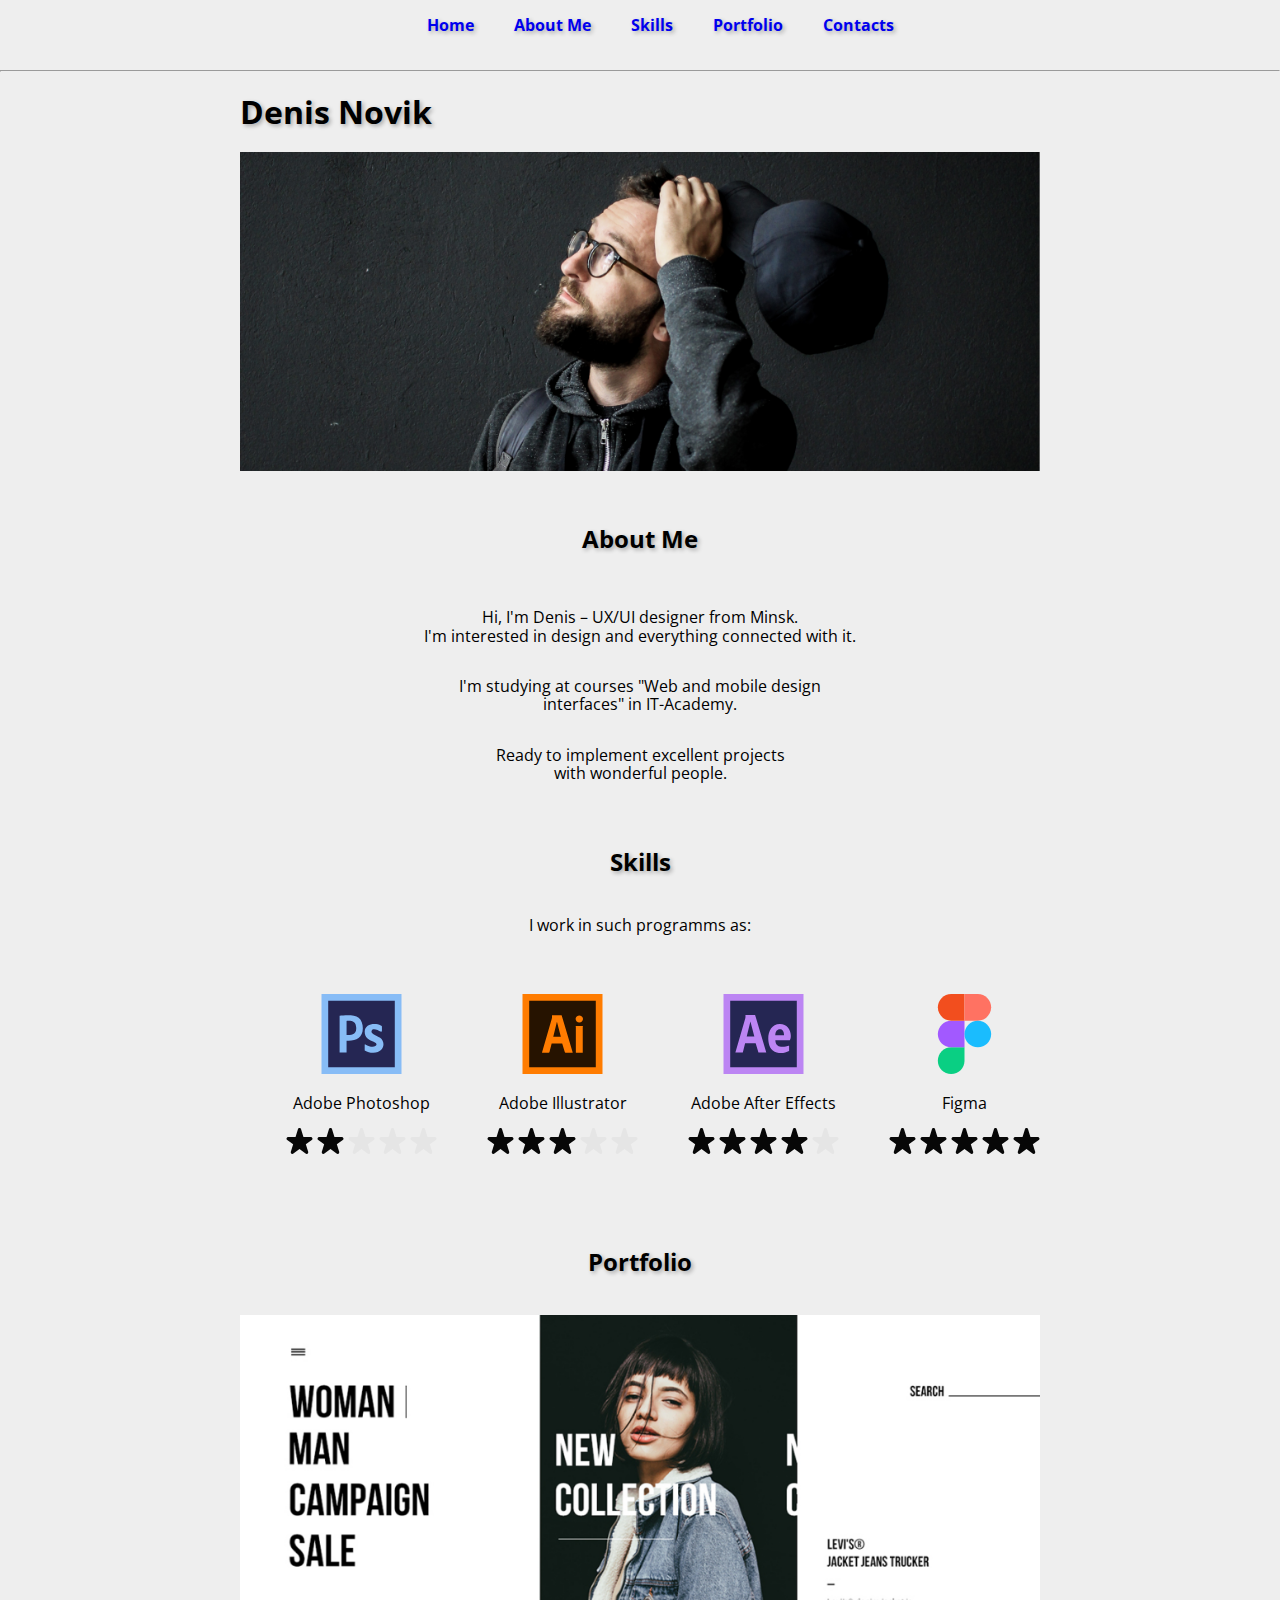
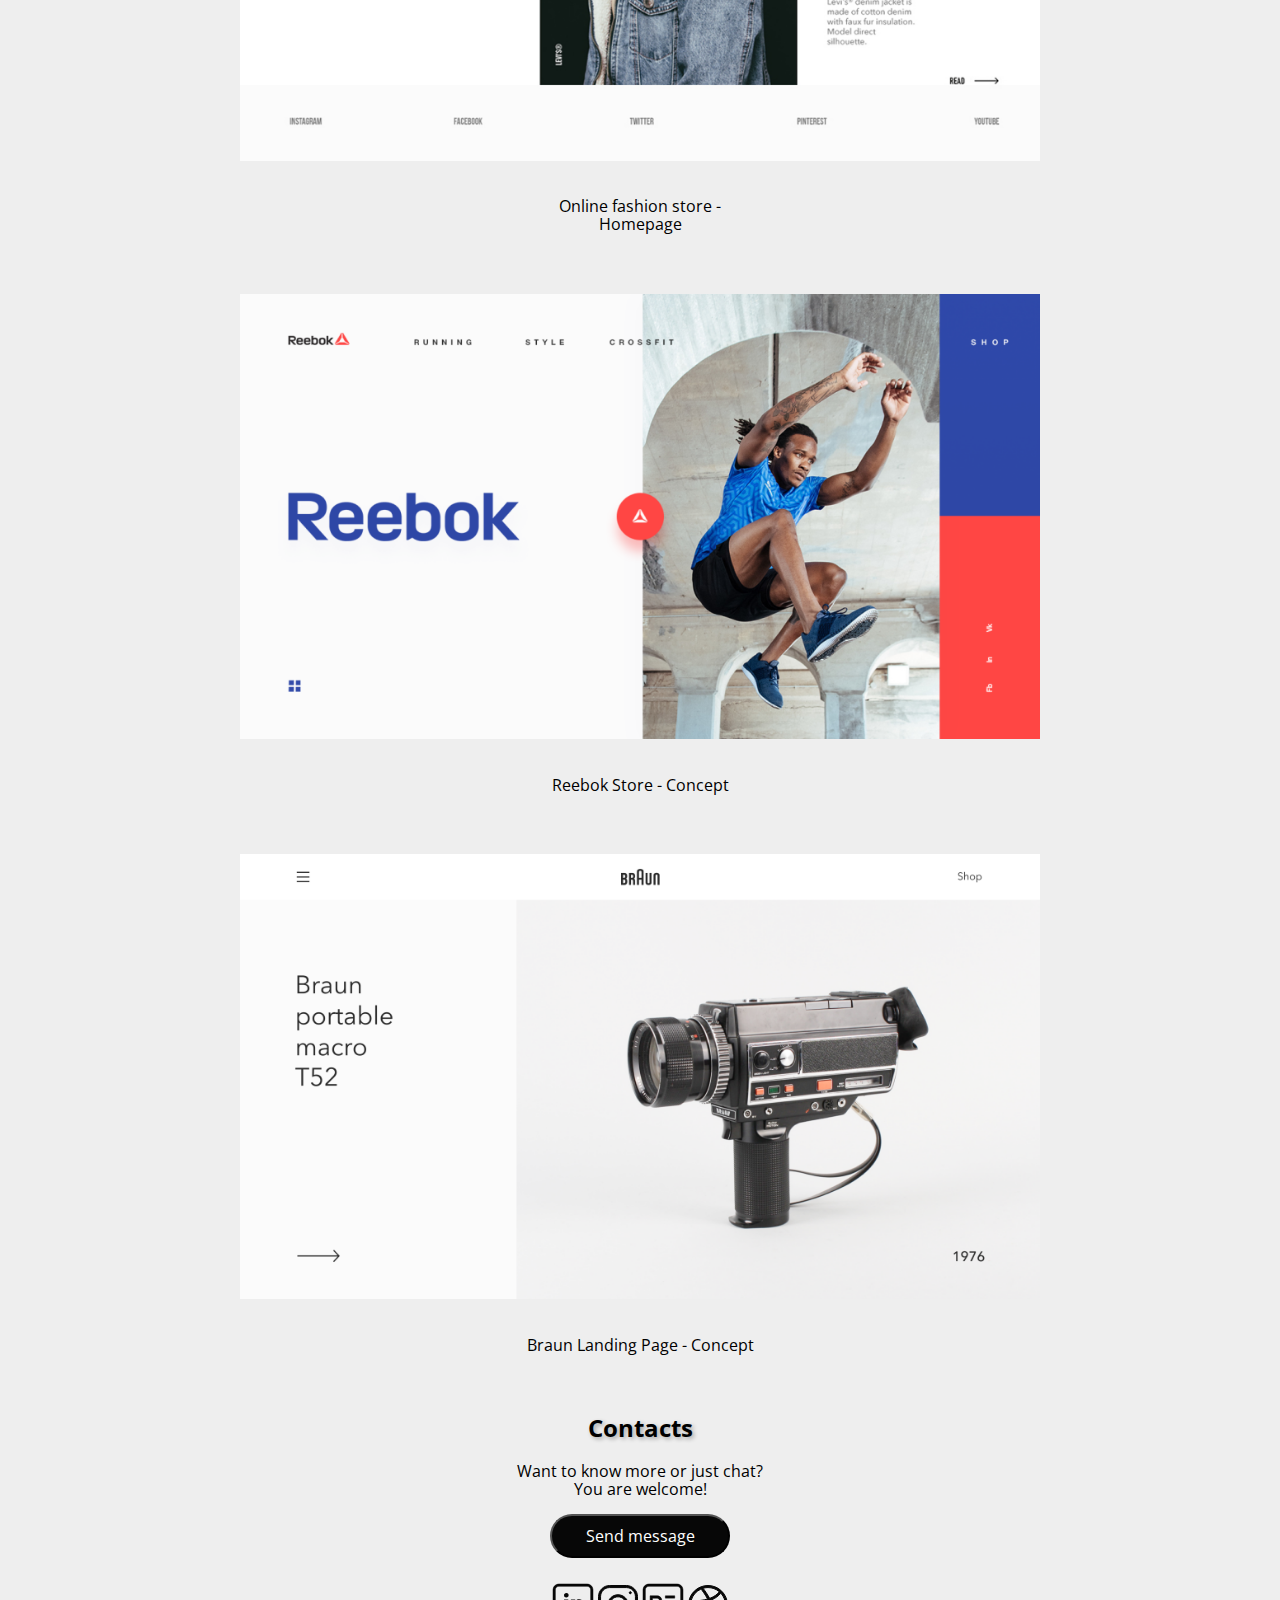
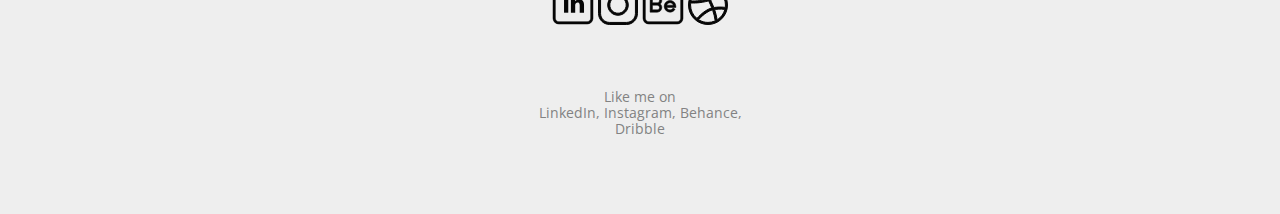
<file: index.html>
<!DOCTYPE html>
<html lang="en">
<head>
    <meta charset="UTF-8">
    <meta name="viewport" content="width=device-width, initial-scale=1.0">
    <title>Document</title>
    <link rel="stylesheet" href="normalise.css">
    <link rel="stylesheet" href="style.css">
    <link rel="preconnect" href="https://fonts.googleapis.com">
    <link rel="preconnect" href="https://fonts.gstatic.com" crossorigin>
    <link href="https://fonts.googleapis.com/css2?family=Open+Sans:ital,wght@0,300..800;1,300..800&display=swap" rel="stylesheet">
</head>

<body> 
    <header>
        <nav class="navbar">
            <ul class="navbar-menu">
                <li class="navbar-item"><a href="#home">Home</a></li>
                <li class="navbar-item"><a href="#about_me">About Me</a></li>  
                <li class="navbar-item"><a href="#skills">Skills</a></li>
                <li class="navbar-item"><a href="#portfolio">Portfolio</a></li>
                <li class="navbar-item"><a href="#contacts">Contacts</a></li>
            </ul>
        </nav>
    </header> 
    
    <hr>

    <main>
        <div class="about-me" id="about me">
            <h1>Denis Novik</h1>
            <img src="./Images/photox940.png" alt="Denis Novik photo" class="profile-photo">
            
            <div class="about-me-text">
                <h2 class="div-heading">About Me</h2> 
                <p class="about-me-paragraph">Hi, I'm Denis – UX/UI designer from Minsk. <br>
                    I'm interested in design and everything connected with it.
                </p>

                <p class="about-me-paragraph">I'm studying at courses "Web and mobile design <br> interfaces" in IT-Academy.
                </p>

                <p class="about-me-paragraph">Ready to implement excellent projects <br> with wonderful people.</p>
            </div>
        </div>
        <div class="skills-block" id="skills">
            <h2 class="div-heading">Skills</h2>
            <p class="skills-block-parapraph">I work in such programms as:</p>
            <div class="skill-container">
                <ul class="skills-list">
                    <div>
                        <li class="skills-list-item">
                            <img src="./Images/Figma.svg" alt="Figma-logo">
                            <p>Figma</p>
                            <svg width="27" height="26" viewBox="0 0 27 26" fill="none" xmlns="http://www.w3.org/2000/svg">
                                <path d="M7.41471 25.6211C6.78429 26.1123 6.14017 26.1259 5.48235 25.662C4.82452 25.1982 4.60525 24.5843 4.82452 23.8203L7.16802 16.2485L1.20649 12.0329C0.54867 11.5691 0.350226 10.9551 0.611163 10.1911C0.871003 9.42715 1.39836 9.04516 2.19323 9.04516H9.55264L11.9372 1.18692C12.0743 0.804923 12.287 0.511331 12.5753 0.306144C12.8626 0.102048 13.1707 0 13.4996 0C13.8285 0 14.1366 0.102048 14.4238 0.306144C14.7122 0.511331 14.9249 0.804923 15.0619 1.18692L17.4465 9.04516H24.8059C25.6008 9.04516 26.1287 9.42715 26.3896 10.1911C26.6495 10.9551 26.4505 11.5691 25.7927 12.0329L19.8311 16.2485L22.1746 23.8203C22.3939 24.5843 22.1746 25.1982 21.5168 25.662C20.859 26.1259 20.2149 26.1123 19.5844 25.6211L13.4996 20.9962L7.41471 25.6211Z" fill="#070707"/>
                                </svg>
                            <svg width="27" height="26" viewBox="0 0 27 26" fill="none" xmlns="http://www.w3.org/2000/svg">
                                <path d="M7.41471 25.6211C6.78429 26.1123 6.14017 26.1259 5.48235 25.662C4.82452 25.1982 4.60525 24.5843 4.82452 23.8203L7.16802 16.2485L1.20649 12.0329C0.54867 11.5691 0.350226 10.9551 0.611163 10.1911C0.871003 9.42715 1.39836 9.04516 2.19323 9.04516H9.55264L11.9372 1.18692C12.0743 0.804923 12.287 0.511331 12.5753 0.306144C12.8626 0.102048 13.1707 0 13.4996 0C13.8285 0 14.1366 0.102048 14.4238 0.306144C14.7122 0.511331 14.9249 0.804923 15.0619 1.18692L17.4465 9.04516H24.8059C25.6008 9.04516 26.1287 9.42715 26.3896 10.1911C26.6495 10.9551 26.4505 11.5691 25.7927 12.0329L19.8311 16.2485L22.1746 23.8203C22.3939 24.5843 22.1746 25.1982 21.5168 25.662C20.859 26.1259 20.2149 26.1123 19.5844 25.6211L13.4996 20.9962L7.41471 25.6211Z" fill="#070707"/>
                                </svg>
                            <svg width="27" height="26" viewBox="0 0 27 26" fill="none" xmlns="http://www.w3.org/2000/svg">
                                <path d="M7.41471 25.6211C6.78429 26.1123 6.14017 26.1259 5.48235 25.662C4.82452 25.1982 4.60525 24.5843 4.82452 23.8203L7.16802 16.2485L1.20649 12.0329C0.54867 11.5691 0.350226 10.9551 0.611163 10.1911C0.871003 9.42715 1.39836 9.04516 2.19323 9.04516H9.55264L11.9372 1.18692C12.0743 0.804923 12.287 0.511331 12.5753 0.306144C12.8626 0.102048 13.1707 0 13.4996 0C13.8285 0 14.1366 0.102048 14.4238 0.306144C14.7122 0.511331 14.9249 0.804923 15.0619 1.18692L17.4465 9.04516H24.8059C25.6008 9.04516 26.1287 9.42715 26.3896 10.1911C26.6495 10.9551 26.4505 11.5691 25.7927 12.0329L19.8311 16.2485L22.1746 23.8203C22.3939 24.5843 22.1746 25.1982 21.5168 25.662C20.859 26.1259 20.2149 26.1123 19.5844 25.6211L13.4996 20.9962L7.41471 25.6211Z" fill="#070707"/>
                                </svg>
                            <svg width="27" height="26" viewBox="0 0 27 26" fill="none" xmlns="http://www.w3.org/2000/svg">
                                <path d="M7.41471 25.6211C6.78429 26.1123 6.14017 26.1259 5.48235 25.662C4.82452 25.1982 4.60525 24.5843 4.82452 23.8203L7.16802 16.2485L1.20649 12.0329C0.54867 11.5691 0.350226 10.9551 0.611163 10.1911C0.871003 9.42715 1.39836 9.04516 2.19323 9.04516H9.55264L11.9372 1.18692C12.0743 0.804923 12.287 0.511331 12.5753 0.306144C12.8626 0.102048 13.1707 0 13.4996 0C13.8285 0 14.1366 0.102048 14.4238 0.306144C14.7122 0.511331 14.9249 0.804923 15.0619 1.18692L17.4465 9.04516H24.8059C25.6008 9.04516 26.1287 9.42715 26.3896 10.1911C26.6495 10.9551 26.4505 11.5691 25.7927 12.0329L19.8311 16.2485L22.1746 23.8203C22.3939 24.5843 22.1746 25.1982 21.5168 25.662C20.859 26.1259 20.2149 26.1123 19.5844 25.6211L13.4996 20.9962L7.41471 25.6211Z" fill="#070707"/>
                                </svg>
                            <svg width="27" height="26" viewBox="0 0 27 26" fill="none" xmlns="http://www.w3.org/2000/svg">
                                <path d="M7.41471 25.6211C6.78429 26.1123 6.14017 26.1259 5.48235 25.662C4.82452 25.1982 4.60525 24.5843 4.82452 23.8203L7.16802 16.2485L1.20649 12.0329C0.54867 11.5691 0.350226 10.9551 0.611163 10.1911C0.871003 9.42715 1.39836 9.04516 2.19323 9.04516H9.55264L11.9372 1.18692C12.0743 0.804923 12.287 0.511331 12.5753 0.306144C12.8626 0.102048 13.1707 0 13.4996 0C13.8285 0 14.1366 0.102048 14.4238 0.306144C14.7122 0.511331 14.9249 0.804923 15.0619 1.18692L17.4465 9.04516H24.8059C25.6008 9.04516 26.1287 9.42715 26.3896 10.1911C26.6495 10.9551 26.4505 11.5691 25.7927 12.0329L19.8311 16.2485L22.1746 23.8203C22.3939 24.5843 22.1746 25.1982 21.5168 25.662C20.859 26.1259 20.2149 26.1123 19.5844 25.6211L13.4996 20.9962L7.41471 25.6211Z" fill="#070707"/>
                                </svg>
                        </li>
                    </div>
                    <div>
                        <li class="skills-list-item">
                            <img src="./Images/Ae.svg" alt="Adobe After Effects logo">
                            <p>Adobe After Effects</p>
                            <svg width="27" height="26" viewBox="0 0 27 26" fill="none" xmlns="http://www.w3.org/2000/svg">
                                <path d="M7.41471 25.6211C6.78429 26.1123 6.14017 26.1259 5.48235 25.662C4.82452 25.1982 4.60525 24.5843 4.82452 23.8203L7.16802 16.2485L1.20649 12.0329C0.54867 11.5691 0.350226 10.9551 0.611163 10.1911C0.871003 9.42715 1.39836 9.04516 2.19323 9.04516H9.55264L11.9372 1.18692C12.0743 0.804923 12.287 0.511331 12.5753 0.306144C12.8626 0.102048 13.1707 0 13.4996 0C13.8285 0 14.1366 0.102048 14.4238 0.306144C14.7122 0.511331 14.9249 0.804923 15.0619 1.18692L17.4465 9.04516H24.8059C25.6008 9.04516 26.1287 9.42715 26.3896 10.1911C26.6495 10.9551 26.4505 11.5691 25.7927 12.0329L19.8311 16.2485L22.1746 23.8203C22.3939 24.5843 22.1746 25.1982 21.5168 25.662C20.859 26.1259 20.2149 26.1123 19.5844 25.6211L13.4996 20.9962L7.41471 25.6211Z" fill="#070707"/>
                                </svg>
                            <svg width="27" height="26" viewBox="0 0 27 26" fill="none" xmlns="http://www.w3.org/2000/svg">
                                <path d="M7.41471 25.6211C6.78429 26.1123 6.14017 26.1259 5.48235 25.662C4.82452 25.1982 4.60525 24.5843 4.82452 23.8203L7.16802 16.2485L1.20649 12.0329C0.54867 11.5691 0.350226 10.9551 0.611163 10.1911C0.871003 9.42715 1.39836 9.04516 2.19323 9.04516H9.55264L11.9372 1.18692C12.0743 0.804923 12.287 0.511331 12.5753 0.306144C12.8626 0.102048 13.1707 0 13.4996 0C13.8285 0 14.1366 0.102048 14.4238 0.306144C14.7122 0.511331 14.9249 0.804923 15.0619 1.18692L17.4465 9.04516H24.8059C25.6008 9.04516 26.1287 9.42715 26.3896 10.1911C26.6495 10.9551 26.4505 11.5691 25.7927 12.0329L19.8311 16.2485L22.1746 23.8203C22.3939 24.5843 22.1746 25.1982 21.5168 25.662C20.859 26.1259 20.2149 26.1123 19.5844 25.6211L13.4996 20.9962L7.41471 25.6211Z" fill="#070707"/>
                                </svg>
                            <svg width="27" height="26" viewBox="0 0 27 26" fill="none" xmlns="http://www.w3.org/2000/svg">
                                <path d="M7.41471 25.6211C6.78429 26.1123 6.14017 26.1259 5.48235 25.662C4.82452 25.1982 4.60525 24.5843 4.82452 23.8203L7.16802 16.2485L1.20649 12.0329C0.54867 11.5691 0.350226 10.9551 0.611163 10.1911C0.871003 9.42715 1.39836 9.04516 2.19323 9.04516H9.55264L11.9372 1.18692C12.0743 0.804923 12.287 0.511331 12.5753 0.306144C12.8626 0.102048 13.1707 0 13.4996 0C13.8285 0 14.1366 0.102048 14.4238 0.306144C14.7122 0.511331 14.9249 0.804923 15.0619 1.18692L17.4465 9.04516H24.8059C25.6008 9.04516 26.1287 9.42715 26.3896 10.1911C26.6495 10.9551 26.4505 11.5691 25.7927 12.0329L19.8311 16.2485L22.1746 23.8203C22.3939 24.5843 22.1746 25.1982 21.5168 25.662C20.859 26.1259 20.2149 26.1123 19.5844 25.6211L13.4996 20.9962L7.41471 25.6211Z" fill="#070707"/>
                                </svg>
                            <svg width="27" height="26" viewBox="0 0 27 26" fill="none" xmlns="http://www.w3.org/2000/svg">
                                <path d="M7.41471 25.6211C6.78429 26.1123 6.14017 26.1259 5.48235 25.662C4.82452 25.1982 4.60525 24.5843 4.82452 23.8203L7.16802 16.2485L1.20649 12.0329C0.54867 11.5691 0.350226 10.9551 0.611163 10.1911C0.871003 9.42715 1.39836 9.04516 2.19323 9.04516H9.55264L11.9372 1.18692C12.0743 0.804923 12.287 0.511331 12.5753 0.306144C12.8626 0.102048 13.1707 0 13.4996 0C13.8285 0 14.1366 0.102048 14.4238 0.306144C14.7122 0.511331 14.9249 0.804923 15.0619 1.18692L17.4465 9.04516H24.8059C25.6008 9.04516 26.1287 9.42715 26.3896 10.1911C26.6495 10.9551 26.4505 11.5691 25.7927 12.0329L19.8311 16.2485L22.1746 23.8203C22.3939 24.5843 22.1746 25.1982 21.5168 25.662C20.859 26.1259 20.2149 26.1123 19.5844 25.6211L13.4996 20.9962L7.41471 25.6211Z" fill="#070707"/>
                                </svg>
                            <svg width="27" height="26" viewBox="0 0 27 26" fill="none" xmlns="http://www.w3.org/2000/svg">
                                <path d="M7.41471 25.6211C6.78429 26.1123 6.14017 26.1259 5.48235 25.662C4.82452 25.1982 4.60525 24.5843 4.82452 23.8203L7.16802 16.2485L1.20649 12.0329C0.54867 11.5691 0.350226 10.9551 0.611163 10.1911C0.871003 9.42715 1.39836 9.04516 2.19323 9.04516H9.55264L11.9372 1.18692C12.0743 0.804923 12.287 0.511331 12.5753 0.306144C12.8626 0.102048 13.1707 0 13.4996 0C13.8285 0 14.1366 0.102048 14.4238 0.306144C14.7122 0.511331 14.9249 0.804923 15.0619 1.18692L17.4465 9.04516H24.8059C25.6008 9.04516 26.1287 9.42715 26.3896 10.1911C26.6495 10.9551 26.4505 11.5691 25.7927 12.0329L19.8311 16.2485L22.1746 23.8203C22.3939 24.5843 22.1746 25.1982 21.5168 25.662C20.859 26.1259 20.2149 26.1123 19.5844 25.6211L13.4996 20.9962L7.41471 25.6211Z" fill="#E5E5E5"/>
                                </svg>                                      
                        </li>
                    </div>

                    <div>
                        <li class="skills-list-item">
                            <img src="./Images/Ai.svg" alt="Adobe Illustrator logo">
                            <p>Adobe Illustrator</p>
                            <svg width="27" height="26" viewBox="0 0 27 26" fill="none" xmlns="http://www.w3.org/2000/svg">
                                <path d="M7.41471 25.6211C6.78429 26.1123 6.14017 26.1259 5.48235 25.662C4.82452 25.1982 4.60525 24.5843 4.82452 23.8203L7.16802 16.2485L1.20649 12.0329C0.54867 11.5691 0.350226 10.9551 0.611163 10.1911C0.871003 9.42715 1.39836 9.04516 2.19323 9.04516H9.55264L11.9372 1.18692C12.0743 0.804923 12.287 0.511331 12.5753 0.306144C12.8626 0.102048 13.1707 0 13.4996 0C13.8285 0 14.1366 0.102048 14.4238 0.306144C14.7122 0.511331 14.9249 0.804923 15.0619 1.18692L17.4465 9.04516H24.8059C25.6008 9.04516 26.1287 9.42715 26.3896 10.1911C26.6495 10.9551 26.4505 11.5691 25.7927 12.0329L19.8311 16.2485L22.1746 23.8203C22.3939 24.5843 22.1746 25.1982 21.5168 25.662C20.859 26.1259 20.2149 26.1123 19.5844 25.6211L13.4996 20.9962L7.41471 25.6211Z" fill="#070707"/>
                                </svg>
                            <svg width="27" height="26" viewBox="0 0 27 26" fill="none" xmlns="http://www.w3.org/2000/svg">
                                <path d="M7.41471 25.6211C6.78429 26.1123 6.14017 26.1259 5.48235 25.662C4.82452 25.1982 4.60525 24.5843 4.82452 23.8203L7.16802 16.2485L1.20649 12.0329C0.54867 11.5691 0.350226 10.9551 0.611163 10.1911C0.871003 9.42715 1.39836 9.04516 2.19323 9.04516H9.55264L11.9372 1.18692C12.0743 0.804923 12.287 0.511331 12.5753 0.306144C12.8626 0.102048 13.1707 0 13.4996 0C13.8285 0 14.1366 0.102048 14.4238 0.306144C14.7122 0.511331 14.9249 0.804923 15.0619 1.18692L17.4465 9.04516H24.8059C25.6008 9.04516 26.1287 9.42715 26.3896 10.1911C26.6495 10.9551 26.4505 11.5691 25.7927 12.0329L19.8311 16.2485L22.1746 23.8203C22.3939 24.5843 22.1746 25.1982 21.5168 25.662C20.859 26.1259 20.2149 26.1123 19.5844 25.6211L13.4996 20.9962L7.41471 25.6211Z" fill="#070707"/>
                                </svg>
                            <svg width="27" height="26" viewBox="0 0 27 26" fill="none" xmlns="http://www.w3.org/2000/svg">
                                <path d="M7.41471 25.6211C6.78429 26.1123 6.14017 26.1259 5.48235 25.662C4.82452 25.1982 4.60525 24.5843 4.82452 23.8203L7.16802 16.2485L1.20649 12.0329C0.54867 11.5691 0.350226 10.9551 0.611163 10.1911C0.871003 9.42715 1.39836 9.04516 2.19323 9.04516H9.55264L11.9372 1.18692C12.0743 0.804923 12.287 0.511331 12.5753 0.306144C12.8626 0.102048 13.1707 0 13.4996 0C13.8285 0 14.1366 0.102048 14.4238 0.306144C14.7122 0.511331 14.9249 0.804923 15.0619 1.18692L17.4465 9.04516H24.8059C25.6008 9.04516 26.1287 9.42715 26.3896 10.1911C26.6495 10.9551 26.4505 11.5691 25.7927 12.0329L19.8311 16.2485L22.1746 23.8203C22.3939 24.5843 22.1746 25.1982 21.5168 25.662C20.859 26.1259 20.2149 26.1123 19.5844 25.6211L13.4996 20.9962L7.41471 25.6211Z" fill="#070707"/>
                                </svg>
                            <svg width="27" height="26" viewBox="0 0 27 26" fill="none" xmlns="http://www.w3.org/2000/svg">
                                <path d="M7.41471 25.6211C6.78429 26.1123 6.14017 26.1259 5.48235 25.662C4.82452 25.1982 4.60525 24.5843 4.82452 23.8203L7.16802 16.2485L1.20649 12.0329C0.54867 11.5691 0.350226 10.9551 0.611163 10.1911C0.871003 9.42715 1.39836 9.04516 2.19323 9.04516H9.55264L11.9372 1.18692C12.0743 0.804923 12.287 0.511331 12.5753 0.306144C12.8626 0.102048 13.1707 0 13.4996 0C13.8285 0 14.1366 0.102048 14.4238 0.306144C14.7122 0.511331 14.9249 0.804923 15.0619 1.18692L17.4465 9.04516H24.8059C25.6008 9.04516 26.1287 9.42715 26.3896 10.1911C26.6495 10.9551 26.4505 11.5691 25.7927 12.0329L19.8311 16.2485L22.1746 23.8203C22.3939 24.5843 22.1746 25.1982 21.5168 25.662C20.859 26.1259 20.2149 26.1123 19.5844 25.6211L13.4996 20.9962L7.41471 25.6211Z" fill="#E5E5E5"/>
                                </svg>
                            <svg width="27" height="26" viewBox="0 0 27 26" fill="none" xmlns="http://www.w3.org/2000/svg">
                                <path d="M7.41471 25.6211C6.78429 26.1123 6.14017 26.1259 5.48235 25.662C4.82452 25.1982 4.60525 24.5843 4.82452 23.8203L7.16802 16.2485L1.20649 12.0329C0.54867 11.5691 0.350226 10.9551 0.611163 10.1911C0.871003 9.42715 1.39836 9.04516 2.19323 9.04516H9.55264L11.9372 1.18692C12.0743 0.804923 12.287 0.511331 12.5753 0.306144C12.8626 0.102048 13.1707 0 13.4996 0C13.8285 0 14.1366 0.102048 14.4238 0.306144C14.7122 0.511331 14.9249 0.804923 15.0619 1.18692L17.4465 9.04516H24.8059C25.6008 9.04516 26.1287 9.42715 26.3896 10.1911C26.6495 10.9551 26.4505 11.5691 25.7927 12.0329L19.8311 16.2485L22.1746 23.8203C22.3939 24.5843 22.1746 25.1982 21.5168 25.662C20.859 26.1259 20.2149 26.1123 19.5844 25.6211L13.4996 20.9962L7.41471 25.6211Z" fill="#E5E5E5"/>
                                </svg> 
                        </li>
                    </div>

                    <div>
                        <li class="skills-list-item">
                            <img src="./Images/Ps.svg" alt="Adobe Photoshop logo">    
                            <p>Adobe Photoshop</p>
                            <svg width="27" height="26" viewBox="0 0 27 26" fill="none" xmlns="http://www.w3.org/2000/svg">
                                <path d="M7.41471 25.6211C6.78429 26.1123 6.14017 26.1259 5.48235 25.662C4.82452 25.1982 4.60525 24.5843 4.82452 23.8203L7.16802 16.2485L1.20649 12.0329C0.54867 11.5691 0.350226 10.9551 0.611163 10.1911C0.871003 9.42715 1.39836 9.04516 2.19323 9.04516H9.55264L11.9372 1.18692C12.0743 0.804923 12.287 0.511331 12.5753 0.306144C12.8626 0.102048 13.1707 0 13.4996 0C13.8285 0 14.1366 0.102048 14.4238 0.306144C14.7122 0.511331 14.9249 0.804923 15.0619 1.18692L17.4465 9.04516H24.8059C25.6008 9.04516 26.1287 9.42715 26.3896 10.1911C26.6495 10.9551 26.4505 11.5691 25.7927 12.0329L19.8311 16.2485L22.1746 23.8203C22.3939 24.5843 22.1746 25.1982 21.5168 25.662C20.859 26.1259 20.2149 26.1123 19.5844 25.6211L13.4996 20.9962L7.41471 25.6211Z" fill="#070707"/>
                                </svg>
                            <svg width="27" height="26" viewBox="0 0 27 26" fill="none" xmlns="http://www.w3.org/2000/svg">
                                <path d="M7.41471 25.6211C6.78429 26.1123 6.14017 26.1259 5.48235 25.662C4.82452 25.1982 4.60525 24.5843 4.82452 23.8203L7.16802 16.2485L1.20649 12.0329C0.54867 11.5691 0.350226 10.9551 0.611163 10.1911C0.871003 9.42715 1.39836 9.04516 2.19323 9.04516H9.55264L11.9372 1.18692C12.0743 0.804923 12.287 0.511331 12.5753 0.306144C12.8626 0.102048 13.1707 0 13.4996 0C13.8285 0 14.1366 0.102048 14.4238 0.306144C14.7122 0.511331 14.9249 0.804923 15.0619 1.18692L17.4465 9.04516H24.8059C25.6008 9.04516 26.1287 9.42715 26.3896 10.1911C26.6495 10.9551 26.4505 11.5691 25.7927 12.0329L19.8311 16.2485L22.1746 23.8203C22.3939 24.5843 22.1746 25.1982 21.5168 25.662C20.859 26.1259 20.2149 26.1123 19.5844 25.6211L13.4996 20.9962L7.41471 25.6211Z" fill="#070707"/>
                                </svg>
                            <svg width="27" height="26" viewBox="0 0 27 26" fill="none" xmlns="http://www.w3.org/2000/svg">
                                <path d="M7.41471 25.6211C6.78429 26.1123 6.14017 26.1259 5.48235 25.662C4.82452 25.1982 4.60525 24.5843 4.82452 23.8203L7.16802 16.2485L1.20649 12.0329C0.54867 11.5691 0.350226 10.9551 0.611163 10.1911C0.871003 9.42715 1.39836 9.04516 2.19323 9.04516H9.55264L11.9372 1.18692C12.0743 0.804923 12.287 0.511331 12.5753 0.306144C12.8626 0.102048 13.1707 0 13.4996 0C13.8285 0 14.1366 0.102048 14.4238 0.306144C14.7122 0.511331 14.9249 0.804923 15.0619 1.18692L17.4465 9.04516H24.8059C25.6008 9.04516 26.1287 9.42715 26.3896 10.1911C26.6495 10.9551 26.4505 11.5691 25.7927 12.0329L19.8311 16.2485L22.1746 23.8203C22.3939 24.5843 22.1746 25.1982 21.5168 25.662C20.859 26.1259 20.2149 26.1123 19.5844 25.6211L13.4996 20.9962L7.41471 25.6211Z" fill="#E5E5E5"/>
                                </svg> 
                            <svg width="27" height="26" viewBox="0 0 27 26" fill="none" xmlns="http://www.w3.org/2000/svg">
                                <path d="M7.41471 25.6211C6.78429 26.1123 6.14017 26.1259 5.48235 25.662C4.82452 25.1982 4.60525 24.5843 4.82452 23.8203L7.16802 16.2485L1.20649 12.0329C0.54867 11.5691 0.350226 10.9551 0.611163 10.1911C0.871003 9.42715 1.39836 9.04516 2.19323 9.04516H9.55264L11.9372 1.18692C12.0743 0.804923 12.287 0.511331 12.5753 0.306144C12.8626 0.102048 13.1707 0 13.4996 0C13.8285 0 14.1366 0.102048 14.4238 0.306144C14.7122 0.511331 14.9249 0.804923 15.0619 1.18692L17.4465 9.04516H24.8059C25.6008 9.04516 26.1287 9.42715 26.3896 10.1911C26.6495 10.9551 26.4505 11.5691 25.7927 12.0329L19.8311 16.2485L22.1746 23.8203C22.3939 24.5843 22.1746 25.1982 21.5168 25.662C20.859 26.1259 20.2149 26.1123 19.5844 25.6211L13.4996 20.9962L7.41471 25.6211Z" fill="#E5E5E5"/>
                                </svg>
                            <svg width="27" height="26" viewBox="0 0 27 26" fill="none" xmlns="http://www.w3.org/2000/svg">
                                <path d="M7.41471 25.6211C6.78429 26.1123 6.14017 26.1259 5.48235 25.662C4.82452 25.1982 4.60525 24.5843 4.82452 23.8203L7.16802 16.2485L1.20649 12.0329C0.54867 11.5691 0.350226 10.9551 0.611163 10.1911C0.871003 9.42715 1.39836 9.04516 2.19323 9.04516H9.55264L11.9372 1.18692C12.0743 0.804923 12.287 0.511331 12.5753 0.306144C12.8626 0.102048 13.1707 0 13.4996 0C13.8285 0 14.1366 0.102048 14.4238 0.306144C14.7122 0.511331 14.9249 0.804923 15.0619 1.18692L17.4465 9.04516H24.8059C25.6008 9.04516 26.1287 9.42715 26.3896 10.1911C26.6495 10.9551 26.4505 11.5691 25.7927 12.0329L19.8311 16.2485L22.1746 23.8203C22.3939 24.5843 22.1746 25.1982 21.5168 25.662C20.859 26.1259 20.2149 26.1123 19.5844 25.6211L13.4996 20.9962L7.41471 25.6211Z" fill="#E5E5E5"/>
                                </svg>  
                        </li>
                    </div>                        
                </ul>
            </div>           

        </div>

        <div class="portfolio" id="portfolio">
            <h2 class="div-heading">Portfolio</h2>
            <div>
                <img src="./Images/Fashion-Store.png" alt="Fashion-Store picture" class="portfolio-pic">
                <p class="portfolio-parapraph">Online fashion store - <br> Homepage</p>
            </div>
           <div>
                <img src="./Images/reebok_web.png" alt="Reebok picture" class="portfolio-pic">
                <p class="portfolio-parapraph">Reebok Store - Concept</p>
            </div>
            
            <div>
                <img src="./Images/braun-landing.png" alt="braun pisture" class="portfolio-pic">
                <p class="portfolio-parapraph">Braun Landing Page - Concept</p>
            </div>
            
        </div>

        
    </main>

    <footer>
        <div class="footer-container"><h2>Contacts</h2>
        <p>
            Want to know more or just chat? <br> 
            You are welcome!
        </p>
        <button class="btn">Send message</button>
        <div class="social-links">
            <a href="" class="social-link" target="_blank"><img src="./Images/linkedin.svg" alt="linkedin-icon"></a>
            <a href="" class="social-link" target="_blank"><img src="./Images/instagram.svg" alt="instagram-icon"></a>
            <a href="" class="social-link" target="_blank"><img src="./Images/behance.svg" alt="behance-icon"></a>
            <a href="" class="social-link" target="_blank"><img src="./Images/dribbble.svg" alt="dribbble-icon"></a>
        </div>
        <p class="like-me-parapraph"> 
            Like me on <br>
            LinkedIn, Instagram, Behance, <br> Dribble
        </p>
        
        </div>        
        
    </footer>
    
</body>
</html>
</file>
<file: style.css>
body{
    background-color: #EEEEEE;
    font-family: "Open Sans", sans-serif;;
}

.navbar:hover{
   font-weight: bolder; 
   color: #070707;
   text-shadow: 2px 2px 4px rgba(0, 0, 0, 0.3);    
   
}

a:link{
    text-decoration: none;
}

a:visited{
    color: #070707;
    
}


.navbar{
    display: flex;
    justify-content: center;
    align-items: center;
    margin-bottom: 20px;

}

.navbar-menu{
    display: flex;    
    gap: 40px;
    list-style: none;
}

.about-me{
    
    text-align: center;
    width: 800px;
    margin: auto;
    margin-bottom: 50px;   
    
}


h1{
    text-align: start;
    text-shadow: 2px 2px 4px rgba(0, 0, 0, 0.3); 
}

h2{
    text-shadow: 2px 2px 4px rgba(0, 0, 0, 0.3); 
}

.div-heading{
    margin-bottom: 40px;
}


.profile-photo{
    width: 800px;
    margin-bottom: 30px;  
        
}

.about-me-text{
    display: flex;
    justify-content: space-between;
    flex-direction: column;    
    margin: auto;
       
}

.skills-block{
    text-align: center;
    width: 800px;
    margin: 0 auto;
    margin-bottom: 90px;     

}

.skills-block-parapraph{
    margin-bottom: 60px;
}

.skills-list{
    display: flex;
    flex-direction: row-reverse;
    margin: 0 auto; 
    gap: 50px;
    list-style: none;
    
}

.portfolio{
    text-align: center;
    margin-bottom: 40px;
}

.portfolio-pic{
    width: 800px;
    margin-bottom: 17px;    
}

.portfolio-parapraph{
    margin-bottom: 60px;
}

.footer-container{
    text-align: center;
    height: 400px;
}

.btn{
    font-family: ;
    background-color: #070707;
    color: white;
    width: 180px;
    height: 44px;
    border-radius: 22px;
    padding: 0px, 16px, 0px, 16px;
    margin-bottom: 25px;
}

.btn:hover {opacity: 0.5;
    transform: scale(1.05);
}

.social-links{
    margin-bottom: 60px;
}

.social-links:hover {
    opacity: 0.5;
    transform: scale(1.05);
}

.like-me-parapraph{
    font-size: 14px;
    color: #828282;
}
</file>
<file: normalise.css>
/*! normalize.css v8.0.1 | MIT License | github.com/necolas/normalize.css */

/* Document
   ========================================================================== */

/**
 * 1. Correct the line height in all browsers.
 * 2. Prevent adjustments of font size after orientation changes in iOS.
 */

 html {
    line-height: 1.15; /* 1 */
    -webkit-text-size-adjust: 100%; /* 2 */
  }
  
  /* Sections
     ========================================================================== */
  
  /**
   * Remove the margin in all browsers.
   */
  
  body {
    margin: 0;
  }
  
  /**
   * Render the `main` element consistently in IE.
   */
  
  main {
    display: block;
  }
  
  /**
   * Correct the font size and margin on `h1` elements within `section` and
   * `article` contexts in Chrome, Firefox, and Safari.
   */
  
  h1 {
    font-size: 2em;
    margin: 0.67em 0;
  }
  
  /* Grouping content
     ========================================================================== */
  
  /**
   * 1. Add the correct box sizing in Firefox.
   * 2. Show the overflow in Edge and IE.
   */
  
  hr {
    box-sizing: content-box; /* 1 */
    height: 0; /* 1 */
    overflow: visible; /* 2 */
  }
  
  /**
   * 1. Correct the inheritance and scaling of font size in all browsers.
   * 2. Correct the odd `em` font sizing in all browsers.
   */
  
  pre {
    font-family: monospace, monospace; /* 1 */
    font-size: 1em; /* 2 */
  }
  
  /* Text-level semantics
     ========================================================================== */
  
  /**
   * Remove the gray background on active links in IE 10.
   */
  
  a {
    background-color: transparent;
  }
  
  /**
   * 1. Remove the bottom border in Chrome 57-
   * 2. Add the correct text decoration in Chrome, Edge, IE, Opera, and Safari.
   */
  
  abbr[title] {
    border-bottom: none; /* 1 */
    text-decoration: underline; /* 2 */
    text-decoration: underline dotted; /* 2 */
  }
  
  /**
   * Add the correct font weight in Chrome, Edge, and Safari.
   */
  
  b,
  strong {
    font-weight: bolder;
  }
  
  /**
   * 1. Correct the inheritance and scaling of font size in all browsers.
   * 2. Correct the odd `em` font sizing in all browsers.
   */
  
  code,
  kbd,
  samp {
    font-family: monospace, monospace; /* 1 */
    font-size: 1em; /* 2 */
  }
  
  /**
   * Add the correct font size in all browsers.
   */
  
  small {
    font-size: 80%;
  }
  
  /**
   * Prevent `sub` and `sup` elements from affecting the line height in
   * all browsers.
   */
  
  sub,
  sup {
    font-size: 75%;
    line-height: 0;
    position: relative;
    vertical-align: baseline;
  }
  
  sub {
    bottom: -0.25em;
  }
  
  sup {
    top: -0.5em;
  }
  
  /* Embedded content
     ========================================================================== */
  
  /**
   * Remove the border on images inside links in IE 10.
   */
  
  img {
    border-style: none;
  }
  
  /* Forms
     ========================================================================== */
  
  /**
   * 1. Change the font styles in all browsers.
   * 2. Remove the margin in Firefox and Safari.
   */
  
  button,
  input,
  optgroup,
  select,
  textarea {
    font-family: inherit; /* 1 */
    font-size: 100%; /* 1 */
    line-height: 1.15; /* 1 */
    margin: 0; /* 2 */
  }
  
  /**
   * Show the overflow in IE.
   * 1. Show the overflow in Edge.
   */
  
  button,
  input { /* 1 */
    overflow: visible;
  }
  
  /**
   * Remove the inheritance of text transform in Edge, Firefox, and IE.
   * 1. Remove the inheritance of text transform in Firefox.
   */
  
  button,
  select { /* 1 */
    text-transform: none;
  }
  
  /**
   * Correct the inability to style clickable types in iOS and Safari.
   */
  
  button,
  [type="button"],
  [type="reset"],
  [type="submit"] {
    -webkit-appearance: button;
  }
  
  /**
   * Remove the inner border and padding in Firefox.
   */
  
  button::-moz-focus-inner,
  [type="button"]::-moz-focus-inner,
  [type="reset"]::-moz-focus-inner,
  [type="submit"]::-moz-focus-inner {
    border-style: none;
    padding: 0;
  }
  
  /**
   * Restore the focus styles unset by the previous rule.
   */
  
  button:-moz-focusring,
  [type="button"]:-moz-focusring,
  [type="reset"]:-moz-focusring,
  [type="submit"]:-moz-focusring {
    outline: 1px dotted ButtonText;
  }
  
  /**
   * Correct the padding in Firefox.
   */
  
  fieldset {
    padding: 0.35em 0.75em 0.625em;
  }
  
  /**
   * 1. Correct the text wrapping in Edge and IE.
   * 2. Correct the color inheritance from `fieldset` elements in IE.
   * 3. Remove the padding so developers are not caught out when they zero out
   *    `fieldset` elements in all browsers.
   */
  
  legend {
    box-sizing: border-box; /* 1 */
    color: inherit; /* 2 */
    display: table; /* 1 */
    max-width: 100%; /* 1 */
    padding: 0; /* 3 */
    white-space: normal; /* 1 */
  }
  
  /**
   * Add the correct vertical alignment in Chrome, Firefox, and Opera.
   */
  
  progress {
    vertical-align: baseline;
  }
  
  /**
   * Remove the default vertical scrollbar in IE 10+.
   */
  
  textarea {
    overflow: auto;
  }
  
  /**
   * 1. Add the correct box sizing in IE 10.
   * 2. Remove the padding in IE 10.
   */
  
  [type="checkbox"],
  [type="radio"] {
    box-sizing: border-box; /* 1 */
    padding: 0; /* 2 */
  }
  
  /**
   * Correct the cursor style of increment and decrement buttons in Chrome.
   */
  
  [type="number"]::-webkit-inner-spin-button,
  [type="number"]::-webkit-outer-spin-button {
    height: auto;
  }
  
  /**
   * 1. Correct the odd appearance in Chrome and Safari.
   * 2. Correct the outline style in Safari.
   */
  
  [type="search"] {
    -webkit-appearance: textfield; /* 1 */
    outline-offset: -2px; /* 2 */
  }
  
  /**
   * Remove the inner padding in Chrome and Safari on macOS.
   */
  
  [type="search"]::-webkit-search-decoration {
    -webkit-appearance: none;
  }
  
  /**
   * 1. Correct the inability to style clickable types in iOS and Safari.
   * 2. Change font properties to `inherit` in Safari.
   */
  
  ::-webkit-file-upload-button {
    -webkit-appearance: button; /* 1 */
    font: inherit; /* 2 */
  }
  
  /* Interactive
     ========================================================================== */
  
  /*
   * Add the correct display in Edge, IE 10+, and Firefox.
   */
  
  details {
    display: block;
  }
  
  /*
   * Add the correct display in all browsers.
   */
  
  summary {
    display: list-item;
  }
  
  /* Misc
     ========================================================================== */
  
  /**
   * Add the correct display in IE 10+.
   */
  
  template {
    display: none;
  }
  
  /**
   * Add the correct display in IE 10.
   */
  
  [hidden] {
    display: none;
  }
</file>
